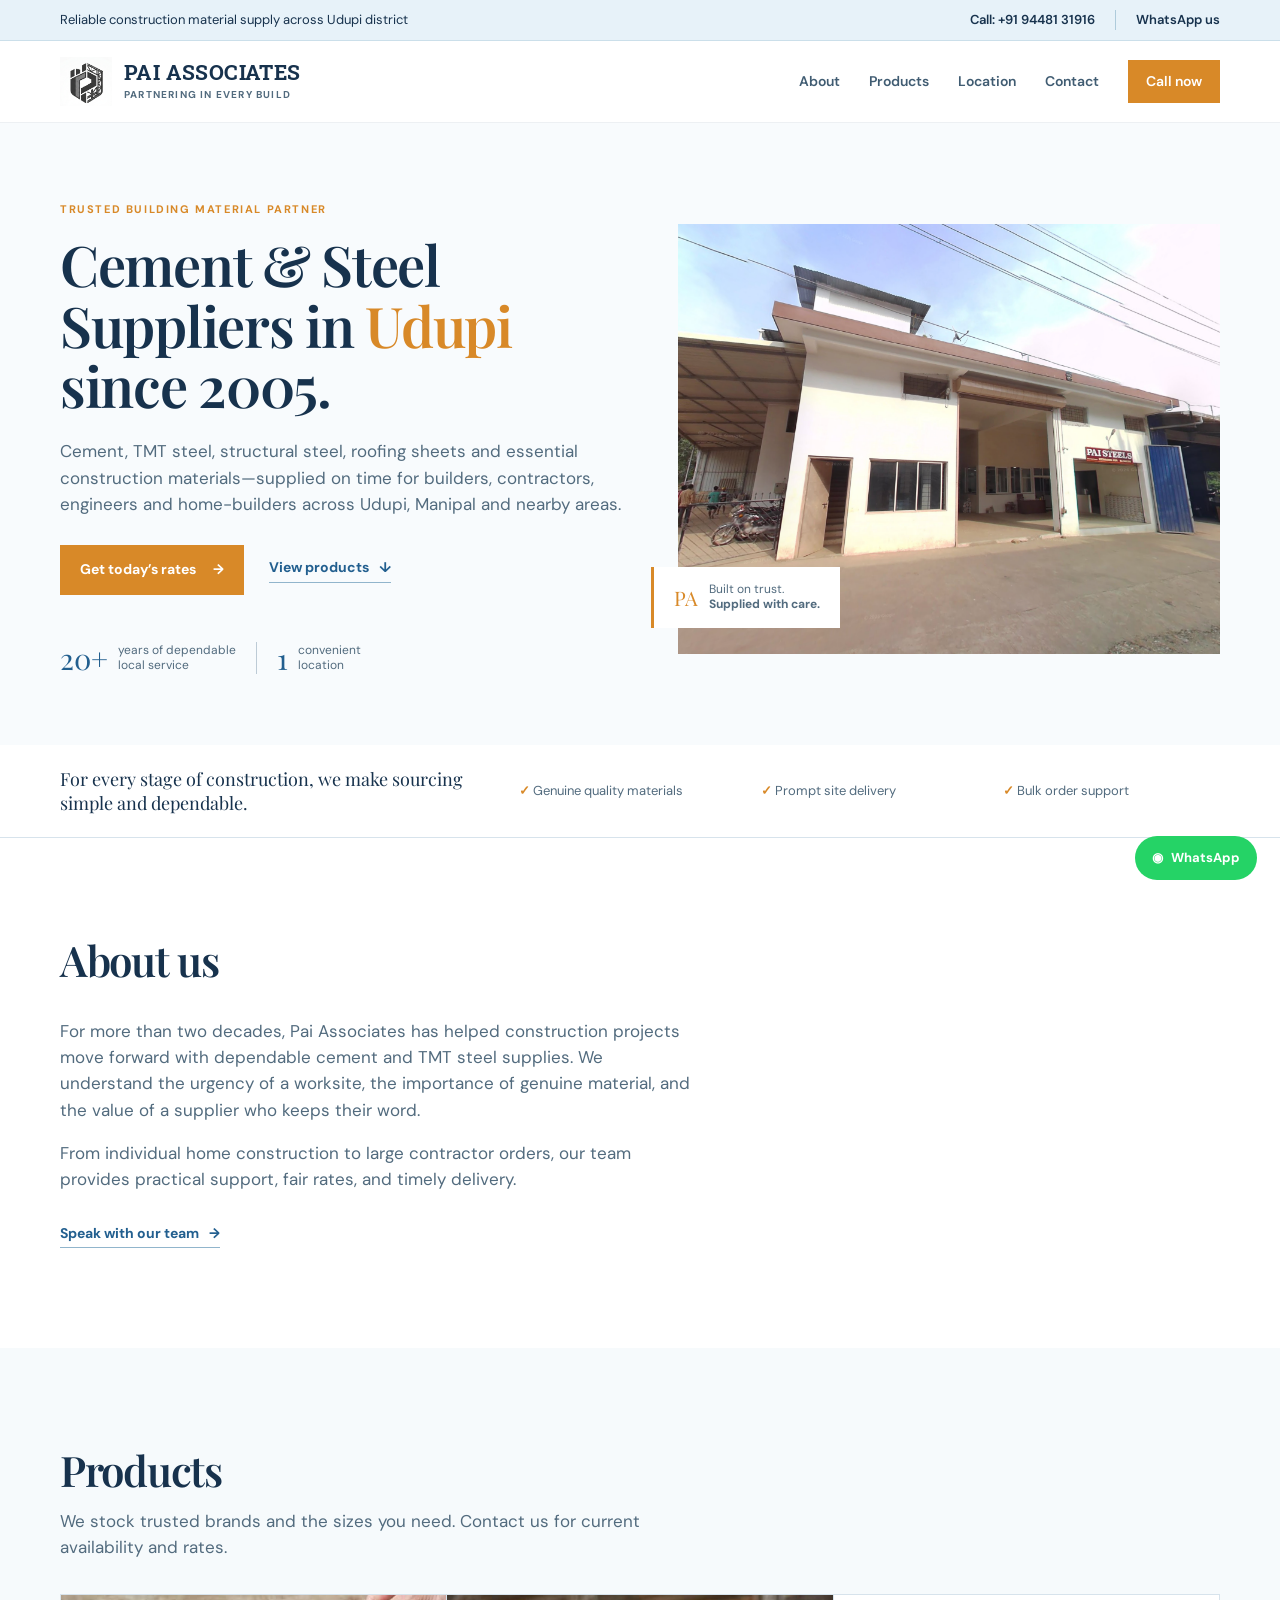
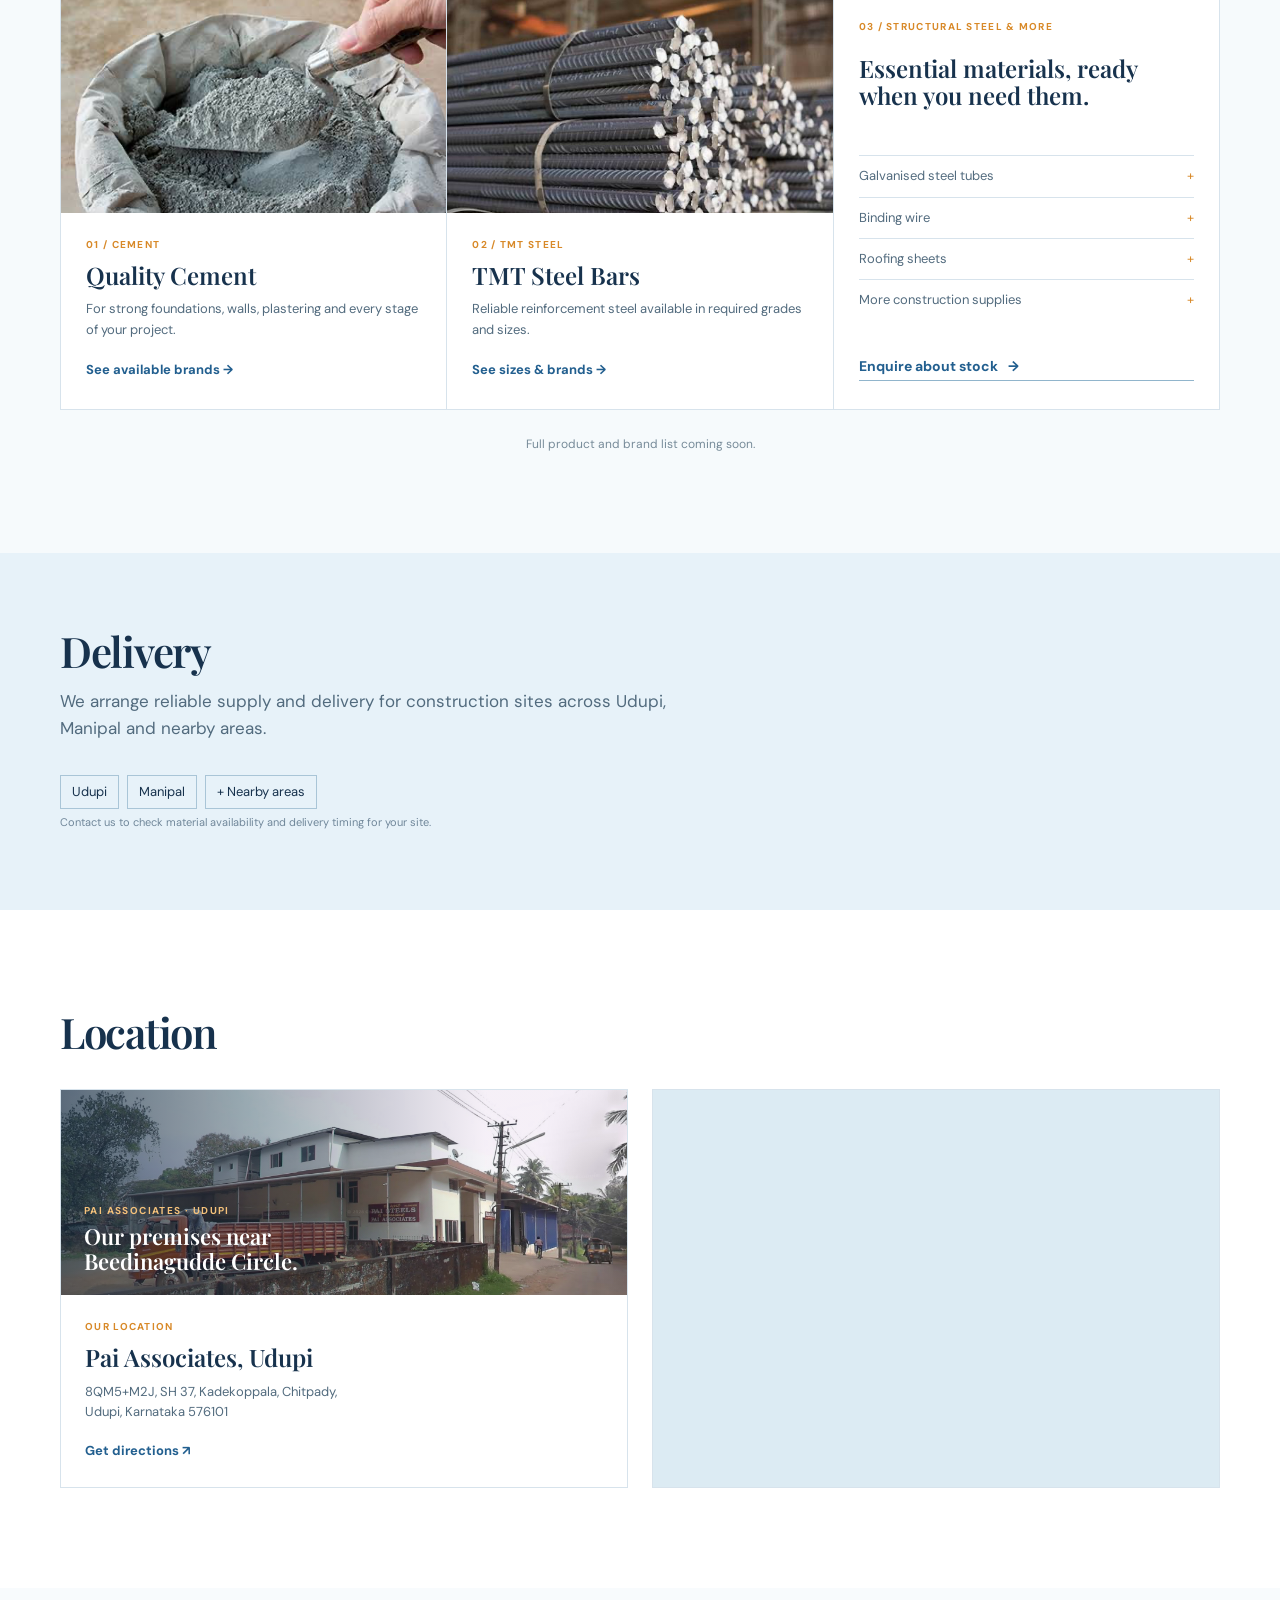
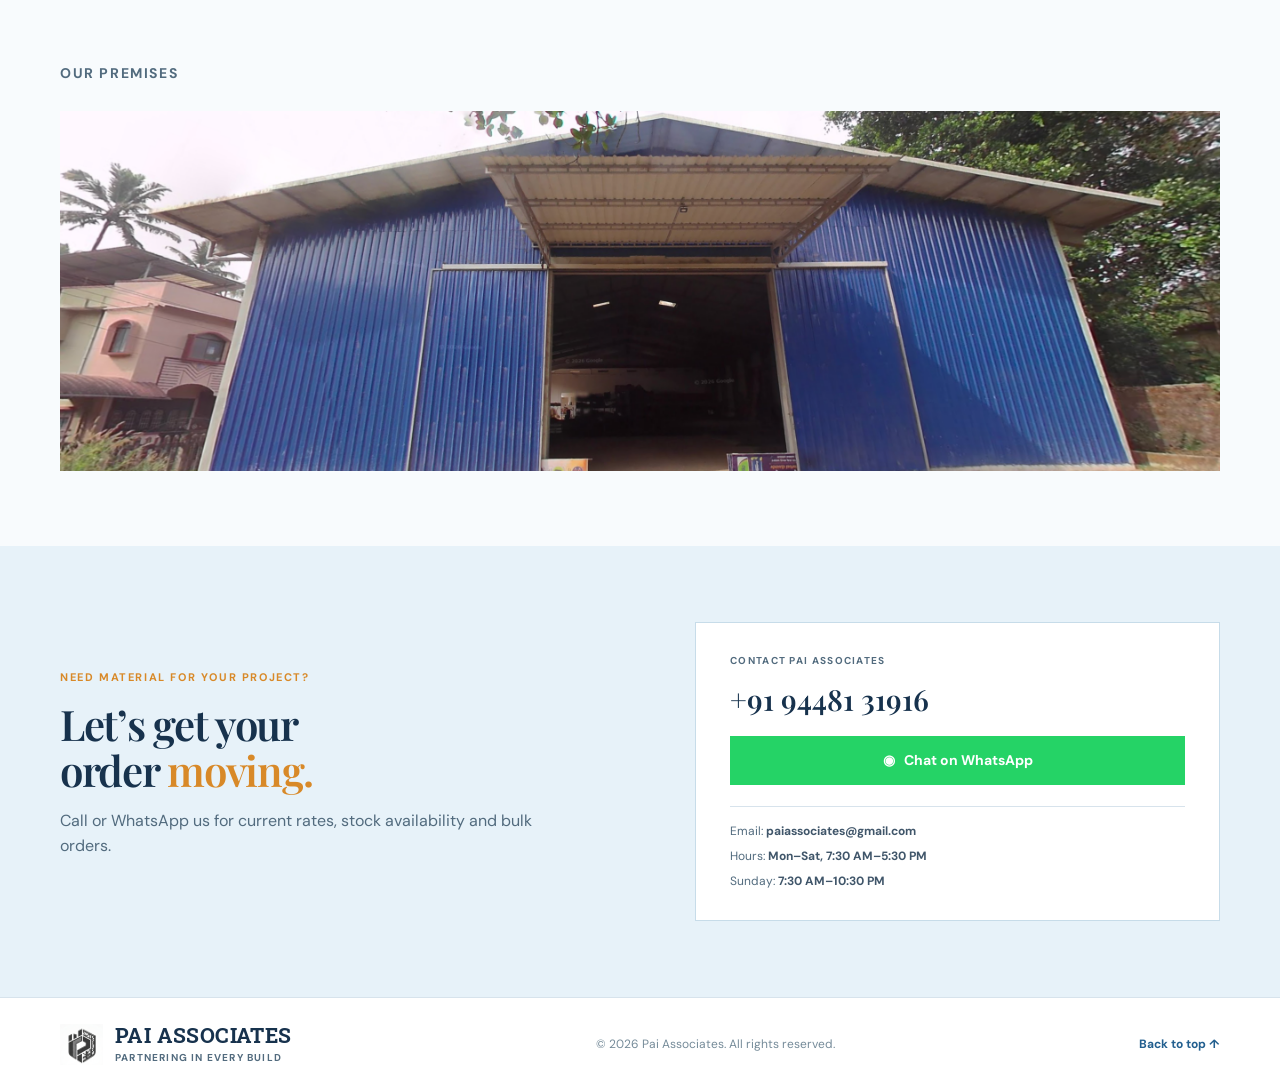
<file: index.html>
<!doctype html>
<html lang="en">

<head>
  <meta charset="UTF-8" />
  <meta name="viewport" content="width=device-width, initial-scale=1.0" />
  <meta name="description" content="Pai Associates – Cement and steel suppliers in Udupi since 2005." />
  <title>Pai Associates</title>
  <link rel="preconnect" href="https://fonts.googleapis.com" />
  <link rel="preconnect" href="https://fonts.gstatic.com" crossorigin />
  <link
    href="https://fonts.googleapis.com/css2?family=DM+Sans:wght@400;500;600;700&family=Playfair+Display:wght@600;700&family=Roboto+Slab:wght@600;700&display=swap"
    rel="stylesheet" />
  <link rel="stylesheet" href="styles.css" />
  <link rel="icon" type="image/png" href="assets/pai-mark.png" />
  <script type="application/ld+json">
      {"@context":"https://schema.org","@type":"LocalBusiness","name":"Pai Associates","description":"Cement and steel suppliers in Udupi since 2005, including TMT steel and structural steel.","image":"assets/pai-associates-location.png","telephone":"+919448131916","address":{"@type":"PostalAddress","streetAddress":"8QM5+M2J, SH 37, Kadekoppala, Chitpady","addressLocality":"Udupi","addressRegion":"Karnataka","postalCode":"576101","addressCountry":"IN"},"geo":{"@type":"GeoCoordinates","latitude":13.3342196,"longitude":74.7575041},"openingHoursSpecification":[{"@type":"OpeningHoursSpecification","dayOfWeek":["Monday","Tuesday","Wednesday","Thursday","Friday","Saturday"],"opens":"07:30","closes":"17:30"},{"@type":"OpeningHoursSpecification","dayOfWeek":"Sunday","opens":"07:30","closes":"22:30"}]}
    </script>
</head>

<body>
  <div class="utility-bar">
    <div class="shell utility-inner">
      <p>Reliable construction material supply across Udupi district</p>
      <div class="utility-actions">
        <a href="tel:+919448131916">Call: +91 94481 31916</a>
        <a class="whatsapp-small" href="https://wa.me/919448131916" target="_blank" rel="noreferrer">WhatsApp us</a>
      </div>
    </div>
  </div>

  <header class="site-header" id="top">
    <div class="shell nav-wrap">
      <a class="brand" href="#top" aria-label="Pai Associates home">
        <img class="brand-logo" src="assets/pai-mark.png" alt="Pai Associates logo" />
        <span><strong>PAI ASSOCIATES</strong><small>Partnering in Every Build</small></span>
      </a>
      <button class="menu-toggle" aria-label="Open navigation" aria-expanded="false">☰</button>
      <nav aria-label="Main navigation">
        <a href="#about">About</a>
        <a href="#products">Products</a>
        <a href="#locations">Location</a>
        <a href="#contact">Contact</a>
        <a class="nav-call" href="tel:+919448131916">Call now</a>
      </nav>
    </div>
  </header>

  <main>
    <section class="hero">
      <div class="shell hero-grid">
        <div class="hero-copy">
          <p class="eyebrow">Trusted building material partner</p>
          <h1>Cement &amp; Steel<br />Suppliers in <em>Udupi</em><br />since 2005.</h1>
          <p class="lead">Cement, TMT steel, structural steel, roofing sheets and essential construction
            materials—supplied on time for builders, contractors, engineers and home-builders across Udupi, Manipal and
            nearby areas.</p>
          <div class="hero-actions">
            <a class="button button-primary" href="https://wa.me/919448131916" target="_blank" rel="noreferrer">Get
              today’s rates <span>→</span></a>
            <a class="text-link" href="#products">View products <span>↓</span></a>
          </div>
          <div class="trust-line">
            <strong>20+</strong><span>years of dependable<br />local service</span>
            <i></i>
            <strong>1</strong><span>convenient<br />location</span>
          </div>
        </div>
        <div class="hero-visual">
          <div class="photo-placeholder hero-photo has-photo">
            <img src="assets/main-img.png" alt="Pai Associates building and godown in Udupi" />
          </div>
          <div class="quality-note"><span>PA</span>
            <p>Built on trust.<br /><b>Supplied with care.</b></p>
          </div>
        </div>
      </div>
    </section>

    <section class="intro-strip">
      <div class="shell intro-grid">
        <p>For every stage of construction, we make sourcing simple and dependable.</p>
        <div><span>✓</span> Genuine quality materials</div>
        <div><span>✓</span> Prompt site delivery</div>
        <div><span>✓</span> Bulk order support</div>
      </div>
    </section>

    <section class="section about" id="about">
      <div class="shell">
        <div class="section-heading">
          <h2>About us</h2>
        </div>
        <div class="about-copy">
          <p>For more than two decades, Pai Associates has helped construction projects move forward with dependable
            cement and TMT steel supplies. We understand the urgency of a worksite, the importance of genuine material,
            and the value of a supplier who keeps their word.</p>
          <p>From individual home construction to large contractor orders, our team provides practical support, fair
            rates, and timely delivery.</p>
          <a class="text-link dark" href="#contact">Speak with our team <span>→</span></a>
        </div>
      </div>
    </section>

    <section class="section products" id="products">
      <div class="shell">
        <div class="section-heading">
          <h2>Products</h2>
          <p class="section-lead">We stock trusted brands and the sizes you need. Contact us for current availability and rates.</p>
        </div>
        <div class="product-grid">
          <article class="product-card">
            <div class="photo-placeholder product-photo cement has-photo">
              <img src="assets/cement.png" alt="Cement bags" loading="lazy" />
            </div>
            <div class="product-content">
              <p class="product-number">01 / CEMENT</p>
              <h3>Quality Cement</h3>
              <p>For strong foundations, walls, plastering and every stage of your project.</p><a href="#contact">See
                available brands <span>→</span></a>
            </div>
          </article>
          <article class="product-card">
            <div class="photo-placeholder product-photo steel has-photo">
              <img src="assets/steel.png" alt="TMT steel bars" loading="lazy" />
            </div>
            <div class="product-content">
              <p class="product-number">02 / TMT STEEL</p>
              <h3>TMT Steel Bars</h3>
              <p>Reliable reinforcement steel available in required grades and sizes.</p><a href="#contact">See sizes
                &amp; brands <span>→</span></a>
            </div>
          </article>
          <article class="product-card product-list-card">
            <p class="product-number">03 / STRUCTURAL STEEL &amp; MORE</p>
            <h3>Essential materials, ready when you need them.</h3>
            <ul>
              <li>Galvanised steel tubes <span>+</span></li>
              <li>Binding wire <span>+</span></li>
              <li>Roofing sheets <span>+</span></li>
              <li>More construction supplies <span>+</span></li>
            </ul>
            <a class="text-link dark" href="#contact">Enquire about stock <span>→</span></a>
          </article>
        </div>
        <p class="inventory-note">Full product and brand list coming soon.</p>
      </div>
    </section>

    <section class="service-area">
      <div class="shell">
        <div class="section-heading">
          <h2>Delivery</h2>
          <p class="section-lead">We arrange reliable supply and delivery for construction sites across Udupi, Manipal and nearby areas.</p>
        </div>
        <div class="area-copy">
          <div class="area-tags"><span>Udupi</span><span>Manipal</span><span>+ Nearby areas</span></div><small>Contact
            us to check material availability and delivery timing for your site.</small>
        </div>
      </div>
    </section>

    <section class="section locations" id="locations">
      <div class="shell">
        <div class="section-heading">
          <h2>Location</h2>
        </div>
        <div class="location-grid">
          <article class="location-card">
            <div class="location-banner"><img src="assets/pai-associates-location.png"
                alt="Pai Associates premises in Udupi" />
              <div class="location-banner-copy"><span>PAI ASSOCIATES · UDUPI</span><b>Our premises
                  near<br />Beedinagudde Circle.</b></div>
            </div>
            <div class="location-info">
              <p class="location-label">OUR LOCATION</p>
              <h3>Pai Associates, Udupi</h3>
              <p class="address">8QM5+M2J, SH 37, Kadekoppala, Chitpady,<br />Udupi, Karnataka 576101</p><a
                href="https://www.google.com/maps/place/Pai+Associates/@13.3342196,74.7575041,17z/data=!3m1!4b1!4m6!3m5!1s0x3bbcbb6a13affd5f:0x431ca7002f85133d!8m2!3d13.3342196!4d74.7575041!16s%2Fg%2F1hm3bvyzr!18m1!1e1?entry=ttu&amp;g_ep=EgoyMDI2MDkyMy4wIKXMDSoASAFQAw%3D%3D"
                target="_blank" rel="noreferrer">Get directions <span>↗</span></a>
            </div>
          </article>
          <div class="location-map-wrap">
            <iframe class="location-map" title="Pai Associates location in Google Maps"
              src="https://www.google.com/maps?q=13.3342196,74.7575041&amp;z=17&amp;output=embed"
              loading="lazy" allowfullscreen referrerpolicy="no-referrer-when-downgrade"></iframe>
          </div>
        </div>
      </div>
    </section>

    <section class="gallery-section">
      <div class="shell">
        <div class="gallery-title">
          <p class="eyebrow">Our premises</p>
        </div>
        <div class="gallery-grid">
          <div class="photo-placeholder gallery-large has-photo">
            <img src="assets/godown-img.png" alt="Pai Associates godown with blue sliding doors" loading="lazy" />
          </div>
          <!-- Add more premises photos here later:
<div class="photo-placeholder">
            <p><b>Coming soon</b></p>
          </div>
          <div class="photo-placeholder">
            <p><b>Coming soon</b></p>
          </div>
          -->
        </div>
      </div>
    </section>

    <!-- Testimonials hidden for now
    <section class="section testimonials">
      <div class="shell">
        <p class="eyebrow centered">From our customers</p>
        <h2 class="centered">Trusted by the people who<br /><em>build Udupi.</em></h2>
        <div class="review-grid">
          <blockquote>“We have relied on Pai Associates for several projects. The material quality and delivery
            commitment have always been dependable.”<footer><b>Customer Name</b><span>Regular contractor, Udupi</span>
            </footer>
          </blockquote>
          <blockquote>“A supplier who understands site requirements and gives clear advice. Very helpful for our house
            construction.”<footer><b>Customer Name</b><span>Home-builder, Manipal</span></footer>
          </blockquote>
          <blockquote>“Fair dealing, good stock availability and prompt response whenever we need material.”<footer>
              <b>Customer Name</b><span>Builder, Udupi</span>
            </footer>
          </blockquote>
        </div>
        <p class="review-note">Review placeholders — replace these with 3–4 genuine customer quotes when ready.</p>
      </div>
    </section>
    -->

    <section class="contact-section" id="contact">
      <div class="shell contact-grid">
        <div>
          <p class="eyebrow light">Need material for your project?</p>
          <h2>Let’s get your<br />order <em>moving.</em></h2>
          <p>Call or WhatsApp us for current rates, stock availability and bulk orders.</p>
        </div>
        <div class="contact-card">
          <p>CONTACT PAI ASSOCIATES</p><a class="contact-phone" href="tel:+919448131916">+91 94481 31916</a><a
            class="button whatsapp-button" href="https://wa.me/919448131916" target="_blank" rel="noreferrer">◉ &nbsp;
            Chat on WhatsApp</a>
          <div class="contact-details"><span>Email: <b>paiassociates@gmail.com</b></span><span>Hours: <b>Mon–Sat, 7:30
                AM–5:30 PM</b></span><span>Sunday: <b>7:30 AM–10:30 PM</b></span></div>
        </div>
      </div>
    </section>
  </main>

  <footer>
    <div class="shell footer-inner"><a class="brand footer-brand" href="#top"><img class="brand-logo"
          src="assets/pai-mark.png" alt="Pai Associates logo" /><span><strong>PAI ASSOCIATES</strong><small>Partnering
            in Every Build</small></span></a>
      <p>© <span id="year"></span> Pai Associates. All rights reserved.</p><a href="#top">Back to top ↑</a>
    </div>
  </footer>
  <a class="floating-whatsapp" href="https://wa.me/919448131916" target="_blank" rel="noreferrer"
    aria-label="Chat on WhatsApp">◉ <span>WhatsApp</span></a>
  <script src="script.js"></script>
</body>

</html>
</file>
<file: styles.css>
:root {
  --navy: #17324d;
  --blue: #225f8f;
  --sky: #e7f2f9;
  --pale: #f6fafc;
  --saffron: #d88928;
  --line: #d7e3ec;
  --copy: #526b7e;
  --whatsapp: #25d366;
  --shell: min(1160px, calc(100% - 48px));
}

* { box-sizing: border-box; }
html { scroll-behavior: smooth; }
body { margin: 0; color: var(--navy); background: #fff; font: 16px/1.55 "DM Sans", Arial, sans-serif; }
.shell { width: var(--shell); margin: auto; }
.utility-bar { min-height: 40px; background: var(--sky); border-bottom: 1px solid #cbdfea; color: var(--navy); font-size: 13px; }
.utility-inner, .nav-wrap, .footer-inner { display: flex; align-items: center; justify-content: space-between; }
.utility-inner { min-height: 40px; gap: 16px; }
.utility-inner p { margin: 0; }
.utility-actions { display: flex; gap: 20px; }
.utility-actions a { color: var(--navy); font-weight: 600; text-decoration: none; }
.whatsapp-small { padding-left: 20px; border-left: 1px solid #aecbdb; }

.site-header { position: sticky; top: 0; z-index: 10; height: 82px; background: #fff; border-bottom: 1px solid #edf0f3; }
.nav-wrap { height: 100%; }
.brand { display: flex; align-items: center; gap: 12px; color: var(--navy); text-decoration: none; }
.brand-logo { display: block; width: 52px; height: 52px; object-fit: contain; }
.brand strong { display: block; font: 700 21px/1.05 "Roboto Slab", Georgia, serif; letter-spacing: .4px; }
.brand small { display: block; margin-top: 4px; color: var(--copy); font-size: 10px; font-weight: 700; letter-spacing: 1.2px; text-transform: uppercase; }
nav { display: flex; align-items: center; gap: 29px; }
nav a { color: #405c72; font-size: 14px; font-weight: 600; text-decoration: none; }
.nav-call { padding: 11px 18px; background: var(--saffron); color: #fff; }
.menu-toggle { display: none; border: 0; background: none; color: var(--blue); font-size: 26px; }

.hero { overflow: hidden; padding: 78px 0 68px; background: #f8fbfd; }
.hero-grid { display: grid; grid-template-columns: 1.02fr .98fr; gap: 54px; align-items: center; }
.eyebrow { margin: 0 0 16px; color: var(--saffron); font-size: 11px; font-weight: 700; letter-spacing: 1.6px; text-transform: uppercase; }
h1, h2 { margin: 0; font: 600 42px/1.08 "Playfair Display", Georgia, serif; letter-spacing: -1.3px; }
h1 { font-size: 56px; }
em { color: var(--saffron); font-style: normal; }
.lead { max-width: 570px; margin: 23px 0 28px; color: var(--copy); font-size: 17px; }
.hero-actions { display: flex; align-items: center; gap: 25px; }
.button { display: inline-flex; align-items: center; justify-content: center; gap: 17px; font-size: 14px; font-weight: 700; text-decoration: none; }
.button-primary { padding: 14px 20px; background: var(--saffron); color: #fff; }
.button-primary:hover, .nav-call:hover { background: #bd6e15; }
.text-link { padding-bottom: 3px; border-bottom: 1px solid #91b5cc; color: var(--blue); font-size: 14px; font-weight: 700; text-decoration: none; }
.text-link span { margin-left: 7px; }
.trust-line { display: flex; align-items: center; gap: 10px; margin-top: 44px; color: var(--copy); font-size: 12px; line-height: 1.25; }
.trust-line strong { color: var(--blue); font: 29px "Playfair Display", Georgia, serif; }
.trust-line i { height: 32px; margin: 0 10px; border-left: 1px solid #bdcbd6; }
.hero-visual { position: relative; }
.photo-placeholder { display: flex; align-items: center; justify-content: center; min-height: 160px; border: 1px solid #c8dce9; background: linear-gradient(135deg, #e8f3f9, #c8deeb); color: #58778c; text-align: center; }
.photo-placeholder p { margin: 0; font-size: 13px; }
.photo-placeholder b { color: var(--blue); }
.hero-photo { position: relative; height: 430px; }
.placeholder-icon { position: absolute; top: 36%; left: calc(50% - 18px); font-size: 38px; opacity: .5; }
.hero-photo p { margin-top: 65px; }
.quality-note { position: absolute; bottom: 26px; left: -27px; display: flex; align-items: center; gap: 11px; padding: 15px 20px; border-left: 3px solid var(--saffron); background: #fff; }
.quality-note span { color: var(--saffron); font: 20px "Playfair Display", Georgia, serif; }
.quality-note p { margin: 0; color: var(--copy); font-size: 12px; line-height: 1.3; }

.intro-strip { border-bottom: 1px solid var(--line); }
.intro-grid { display: grid; grid-template-columns: 2fr repeat(3, 1fr); align-items: center; min-height: 92px; gap: 25px; }
.intro-grid p { margin: 0; font: 18px/1.35 "Playfair Display", Georgia, serif; }
.intro-grid div { color: var(--copy); font-size: 13px; }
.intro-grid span { color: var(--saffron); font-weight: 700; }
.section { padding: 100px 0; }
.contact-grid { display: grid; grid-template-columns: 1fr 1fr; gap: 80px; }
.section-heading { max-width: 640px; margin: 0 0 34px; }
.section-heading h2 { margin-bottom: 14px; }
.section-lead { margin: 0; color: var(--copy); font-size: 17px; }
.about-copy { max-width: 640px; color: var(--copy); font-size: 17px; }
.about-copy p:first-child { margin-top: 0; }
.about-copy .text-link { display: inline-block; margin-top: 13px; }

.products { background: var(--pale); }
.section-topline { display: flex; align-items: end; justify-content: space-between; margin-bottom: 38px; }
.section-topline > p { width: 340px; margin: 0 0 5px; color: var(--copy); font-size: 15px; }
.product-grid { display: grid; grid-template-columns: repeat(3, 1fr); border-top: 1px solid var(--line); border-left: 1px solid var(--line); }
.product-card { border-right: 1px solid var(--line); border-bottom: 1px solid var(--line); background: #fff; }
.product-photo { position: relative; justify-content: flex-start; align-items: end; height: 218px; padding: 23px; text-align: left; }
.product-photo span { position: absolute; top: 18px; right: 21px; color: rgba(34,95,143,.24); font: 36px "Playfair Display", Georgia, serif; }
.product-content, .product-list-card { padding: 24px 25px 27px; }
.product-number, .location-label { margin: 0 0 9px; color: var(--saffron); font-size: 10px; font-weight: 700; letter-spacing: 1.3px; }
.product-card h3, .location-card h3 { margin: 0 0 10px; font: 600 24px/1.15 "Playfair Display", Georgia, serif; }
.product-content > p:not(.product-number) { margin: 0 0 17px; color: var(--copy); font-size: 13px; }
.product-content a, .location-info a { color: var(--blue); font-size: 13px; font-weight: 700; text-decoration: none; }
.product-list-card { display: flex; flex-direction: column; justify-content: space-between; }
.product-list-card ul { padding: 0; margin: 25px 0; list-style: none; }
.product-list-card li { display: flex; justify-content: space-between; padding: 10px 0; border-top: 1px solid var(--line); color: var(--copy); font-size: 13px; }
.product-list-card li span { color: var(--saffron); }
.inventory-note, .review-note { margin: 25px 0 0; color: #778b99; font-size: 12px; text-align: center; }

.service-area, .contact-section { padding: 76px 0; background: var(--sky); }
.service-area h2, .contact-section h2 { color: var(--navy); }
.contact-grid > div > p:not(.eyebrow) { color: var(--copy); }
.area-tags { display: flex; flex-wrap: wrap; gap: 8px; }
.area-tags span { padding: 6px 11px; border: 1px solid #a9c5d7; color: var(--navy); font-size: 13px; }
.area-copy small { color: #70879a; font-size: 11px; }

.location-heading { margin-bottom: 39px; }
.location-grid { display: grid; grid-template-columns: 1fr 1fr; gap: 24px; }
.location-card { overflow: hidden; width: min(100%, 568px); border: 1px solid var(--line); }
.location-banner { position: relative; height: 205px; overflow: hidden; background: #dcebf3; }
.location-banner img { display: block; width: 100%; height: 100%; object-fit: cover; }
.location-banner::after { position: absolute; inset: 0; content: ""; background: linear-gradient(90deg, rgba(15,41,61,.68), rgba(15,41,61,.04) 75%); }
.location-banner-copy { position: absolute; z-index: 1; bottom: 21px; left: 23px; color: #fff; }
.location-banner-copy span { display: block; color: #f5c27b; font-size: 10px; font-weight: 700; letter-spacing: 1.4px; }
.location-banner-copy b { display: block; margin-top: 5px; font: 600 22px/1.15 "Playfair Display", Georgia, serif; }
.location-info { padding: 24px; }
.address { margin: 0 0 16px; color: var(--copy); font-size: 13px; }
.map-details { border-top: 1px solid var(--line); background: #fbfdff; }
.map-details summary { padding: 13px 24px; color: var(--blue); cursor: pointer; font-size: 13px; font-weight: 700; }
.location-map { display: block; width: 100%; height: 220px; border: 0; }

.gallery-section { padding: 75px 0; background: #f8fbfd; }
.gallery-title { display: flex; align-items: start; justify-content: space-between; }
.gallery-title > p:last-child { width: 390px; margin: 0; color: var(--copy); font-size: 14px; }
.gallery-grid { display: grid; grid-template-columns: 2fr 1fr 1fr; gap: 14px; margin-top: 27px; }
.gallery-grid .photo-placeholder { height: 212px; }
.testimonials { padding-bottom: 105px; }
.centered { text-align: center; }
.testimonials h2 { margin-bottom: 39px; }
.review-grid { display: grid; grid-template-columns: repeat(3, 1fr); gap: 40px; }
.review-grid blockquote { margin: 0; padding-left: 20px; border-left: 2px solid var(--saffron); color: #3a5367; font: 17px/1.5 "Playfair Display", Georgia, serif; }
.review-grid footer { display: flex; flex-direction: column; margin-top: 21px; color: #778b99; font: 12px/1.4 "DM Sans", Arial, sans-serif; }
.review-grid footer b { color: var(--navy); }

.contact-grid { align-items: center; gap: 110px; }
.contact-card { padding: 30px 34px; border: 1px solid #c7dce9; background: #fff; }
.contact-card > p { margin: 0; color: var(--saffron); font-size: 10px; font-weight: 700; letter-spacing: 1.3px; }
.contact-phone { display: block; margin: 11px 0 18px; color: var(--navy); font: 600 29px "Playfair Display", Georgia, serif; text-decoration: none; }
.whatsapp-button { width: 100%; padding: 14px; background: var(--whatsapp); color: #fff; }
.whatsapp-button:hover, .floating-whatsapp:hover { background: #1fb75a; }
.contact-details { display: grid; gap: 6px; margin-top: 21px; padding-top: 15px; border-top: 1px solid var(--line); color: var(--copy); font-size: 12px; }
.contact-details b { color: #40566a; }

footer { padding: 25px 0; border-top: 1px solid var(--line); }
.footer-brand .brand-logo { width: 43px; height: 43px; }
.footer-inner > p, .footer-inner > a:last-child { margin: 0; color: #758b99; font-size: 12px; }
.footer-inner > a:last-child { color: var(--blue); font-weight: 700; text-decoration: none; }
.floating-whatsapp { position: fixed; z-index: 9; right: 23px; bottom: 20px; padding: 12px 17px; border-radius: 30px; background: var(--whatsapp); color: #fff; font-size: 13px; font-weight: 700; text-decoration: none; }
.floating-whatsapp span { margin-left: 5px; }

@media (max-width: 800px) {
  :root { --shell: min(100% - 32px, 1160px); }
  .utility-inner { justify-content: center; } .utility-inner p { display: none; }
  .site-header { height: 70px; } .brand-logo { width: 42px; height: 46px; } .brand strong { font-size: 19px; }
  .menu-toggle { display: block; } nav { display: none; position: absolute; top: 70px; right: 0; left: 0; flex-direction: column; align-items: flex-start; gap: 15px; padding: 17px 24px; border-bottom: 1px solid var(--line); background: #fff; } nav.open { display: flex; } .nav-call { width: 100%; text-align: center; }
  .hero { padding: 49px 0; } .hero-grid, .contact-grid { grid-template-columns: 1fr; gap: 38px; } .hero-visual { order: -1; } .hero-photo { height: 265px; } .quality-note { bottom: -15px; left: 0; } h1 { font-size: 43px; } h2 { font-size: 35px; } .lead { font-size: 16px; } .trust-line { margin-top: 34px; }
  .intro-grid { grid-template-columns: 1fr 1fr; gap: 12px; padding: 21px 0; } .intro-grid p { grid-column: 1 / -1; font-size: 16px; }
  .section { padding: 70px 0; } .gallery-title { display: block; } .gallery-title > p:last-child { width: auto; margin-top: 16px; }
  .product-grid, .location-grid, .review-grid { grid-template-columns: 1fr; } .product-photo { height: 200px; }
  .service-area, .contact-section { padding: 60px 0; } .contact-grid { gap: 34px; } .contact-card { padding: 25px; }
  .gallery-section { padding: 58px 0; } .gallery-grid { grid-template-columns: 1fr 1fr; } .gallery-grid .gallery-large { grid-column: 1 / -1; }
  .review-grid { gap: 27px; } .footer-inner { align-items: start; flex-wrap: wrap; gap: 18px; } .footer-inner > p { order: 3; width: 100%; } .floating-whatsapp { right: 14px; bottom: 14px; }
}

@media (max-width: 420px) {
  h1 { font-size: 38px; } .hero-actions { flex-direction: column; align-items: flex-start; } .gallery-grid { grid-template-columns: 1fr; } .gallery-grid .gallery-large { grid-column: auto; } .hero-photo { height: 235px; } .contact-phone { font-size: 26px; }
}
/* Real photos inside placeholder boxes */
.photo-placeholder.has-photo { padding: 0; overflow: hidden; border: 0; background: #dcebf3; }
.photo-placeholder.has-photo img { display: block; width: 100%; height: 100%; object-fit: cover; object-position: center; }
.gallery-grid { grid-template-columns: 1fr; }
.gallery-grid .gallery-large { height: 360px; }
@media (max-width: 800px) { .gallery-grid { grid-template-columns: 1fr; } .gallery-grid .gallery-large { height: 220px; } }

/* Map shown directly beside the location card */
.location-map-wrap { min-height: 380px; border: 1px solid var(--line); background: #dcebf3; }
.location-map-wrap .location-map { width: 100%; height: 100%; min-height: 380px; }
@media (max-width: 800px) { .location-map-wrap, .location-map-wrap .location-map { min-height: 300px; } }
</file>
